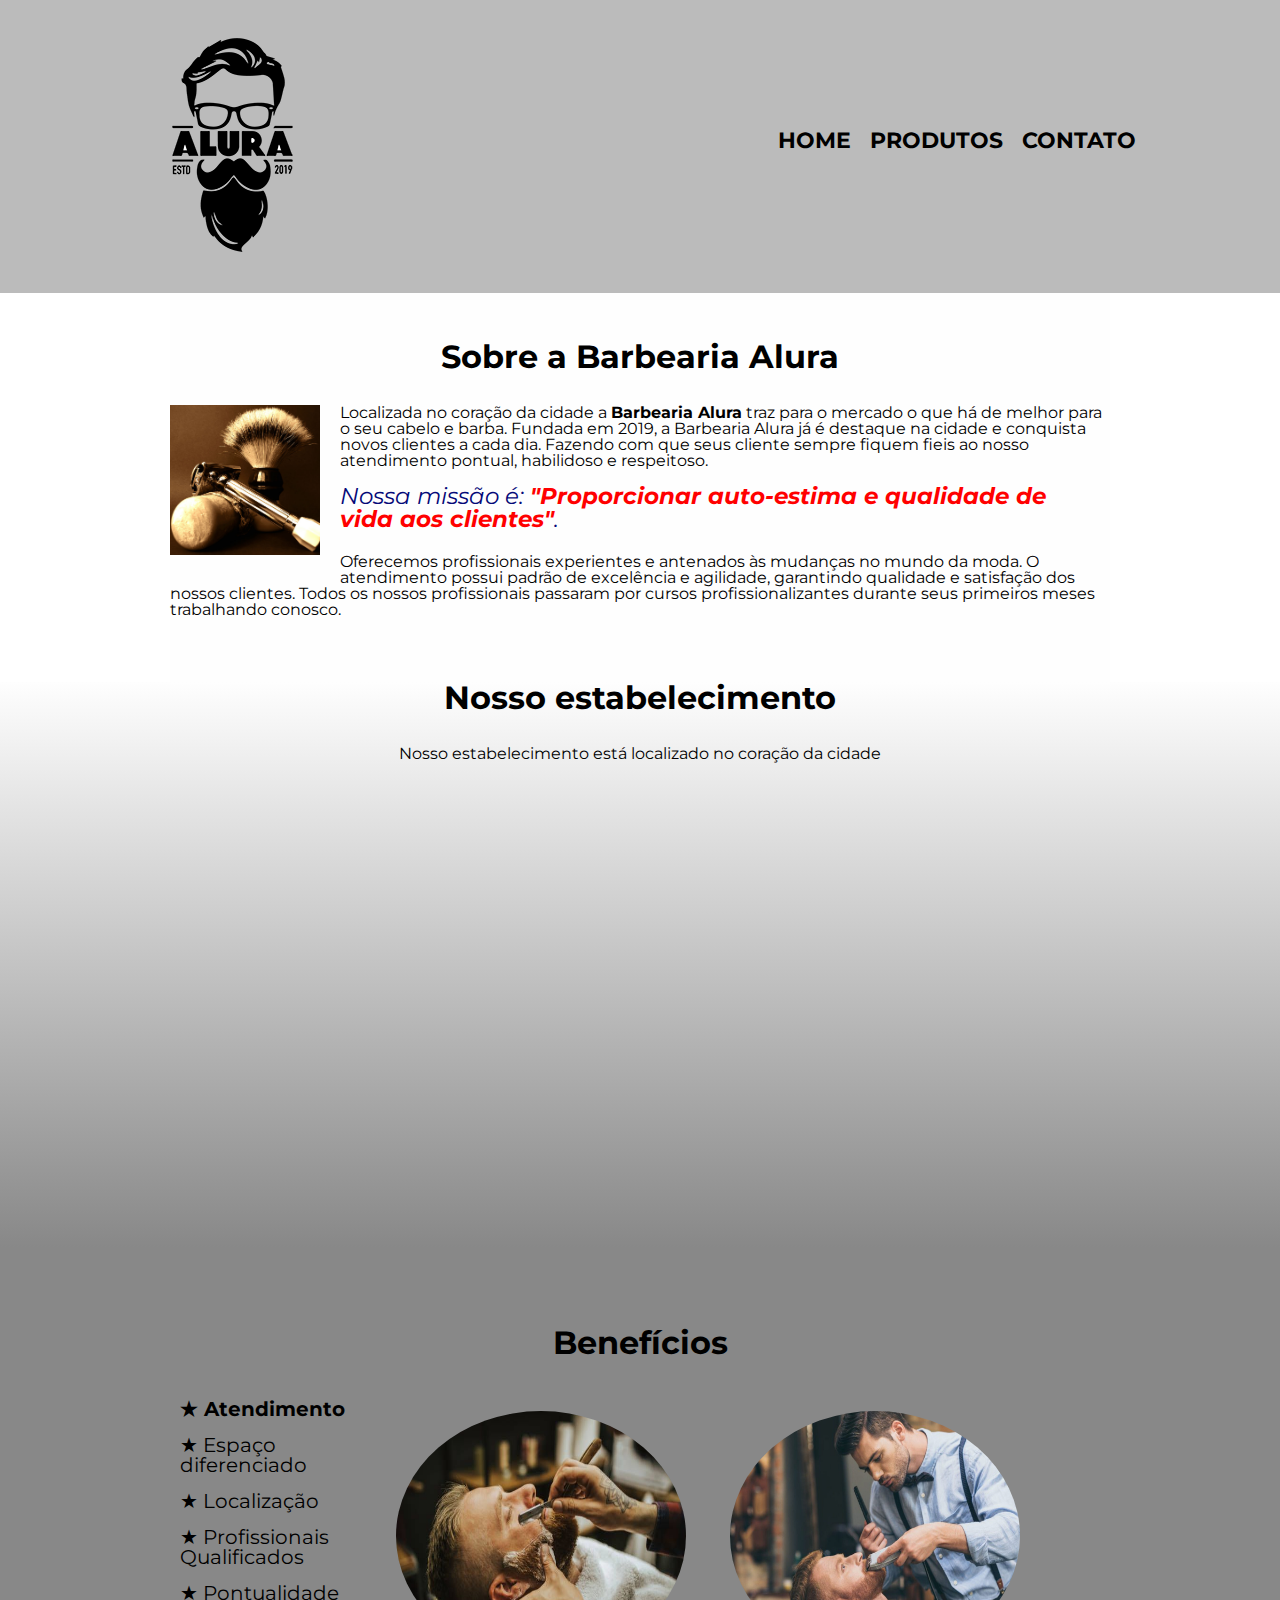
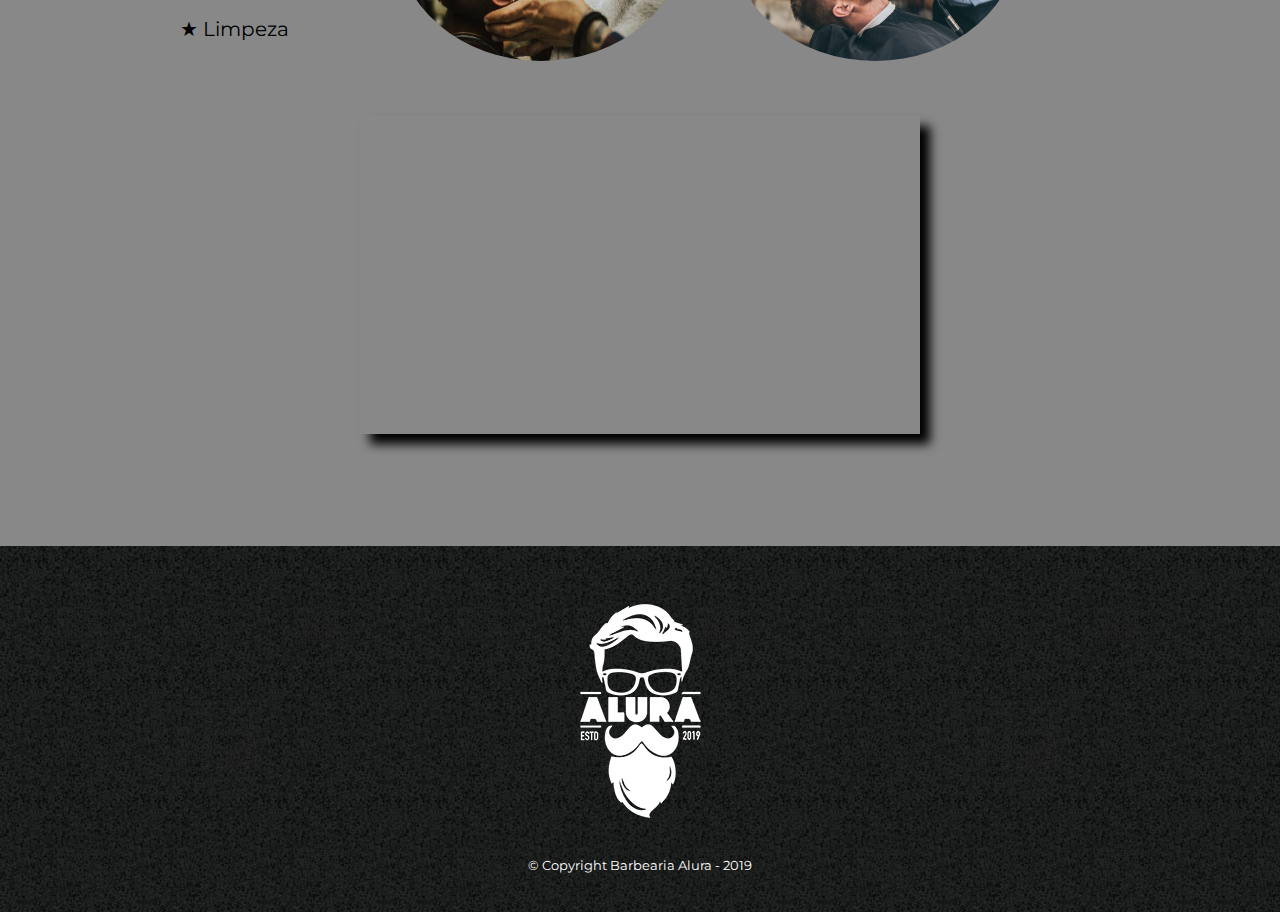
<file: index.html>
<!DOCTYPE html>
<html lang="pt-br">
    <head>
        <meta charset="UTF-8">
        <meta name="viewport" content="width=device-width" >
        <title>Barbearia - Alura</title>

        <link rel="stylesheet" href="/src/reset.css">
        <link rel="stylesheet" href="/src/style.css">
        <link rel="stylesheet" href="https://fonts.googleapis.com/css?family=Montserrat">
    </head>

    <body>
        <header>
            <div class="caixa">
                <h1><img src="/assets/logo.png"></h1>
                <nav>
                    <ul class="navegacao">
                        <li><a href="index.html">Home</a></li>
                        <li><a href="produtos.html">Produtos</a></li>
                        <li><a href="contatos.html">Contato</a></li>
                    </ul>
                </nav>
            </div>
        </header>

        <main>
            <section class="principal">
                <h2 class="titulo-principal">Sobre a Barbearia Alura</h2>

                <img class="utensilios" src="/assets/utensilios.jpg" alt="Utensilios de um barbeiro">

                <p>Localizada no coração da cidade a <strong>Barbearia Alura</strong> traz para o mercado o que há de melhor para o seu cabelo e barba. Fundada em 2019, a Barbearia Alura já é destaque na cidade e conquista novos clientes a cada dia. Fazendo com que seus cliente sempre fiquem fieis ao nosso atendimento pontual, habilidoso e respeitoso.</p>
                <p id="missao"><em>Nossa missão é: <strong>"Proporcionar auto-estima e qualidade de vida aos clientes"</strong>.</em></p>
                <p>Oferecemos profissionais experientes e antenados às mudanças no mundo da moda. O atendimento possui padrão de excelência e agilidade, garantindo qualidade e satisfação dos nossos clientes. Todos os nossos profissionais passaram por cursos profissionalizantes durante seus primeiros meses trabalhando conosco.</p>
            </section>
            
            <section class="mapa">
                <h3 class="titulo-principal">Nosso estabelecimento</h3>
                <p>Nosso estabelecimento está localizado no coração da cidade</p>
                
                <div class="mapa-conteudo">
                    <iframe src="https://www.google.com/maps/embed?pb=!1m18!1m12!1m3!1d3657.106693512031!2d-46.65390548438624!3d-23.56461126759883!2m3!1f0!2f0!3f0!3m2!1i1024!2i768!4f13.1!3m3!1m2!1s0x94ce59541c6c79c3%3A0x36b90a85f0f8cb33!2sGrupo%20Alura!5e0!3m2!1spt-BR!2sbr!4v1662761093068!5m2!1spt-BR!2sbr" width="100%" height="450" style="border:0;" allowfullscreen="" loading="lazy" referrerpolicy="no-referrer-when-downgrade"></iframe>
                </div>
            </section>

            <section class="beneficios">    
                <h3 class="titulo-principal">Benefícios</h3>

                <div class="conteudo-beneficios">
                    <ul class="lista-beneficios"> 
                        <li class="itens">Atendimento</li>
                        <li class="itens">Espaço diferenciado</li>
                        <li class="itens">Localização</li>
                        <li class="itens">Profissionais Qualificados</li>
                        <li class="itens">Pontualidade</li>
                        <li class="itens">Limpeza</li>
                    </ul>
                    <img id="cortando" src="/assets/beneficios.jpg">
                    <img id="cortando" src="/assets/corte.jpg">
                </div>
                <div class="video">
                    <iframe width="100%" height="315" src="https://www.youtube.com/embed/hJMj-a-Jdcs" title="YouTube video player" frameborder="0" allow="accelerometer; autoplay; clipboard-write; encrypted-media; gyroscope; picture-in-picture" allowfullscreen></iframe>
                </div>
            </section>
        </main>

        <footer>
            <img src="/assets/logo-branco.png">
            <p class="copyright">&copy; Copyright Barbearia Alura - 2019</p>
        </footer> 

    </body>
</html>
</file>
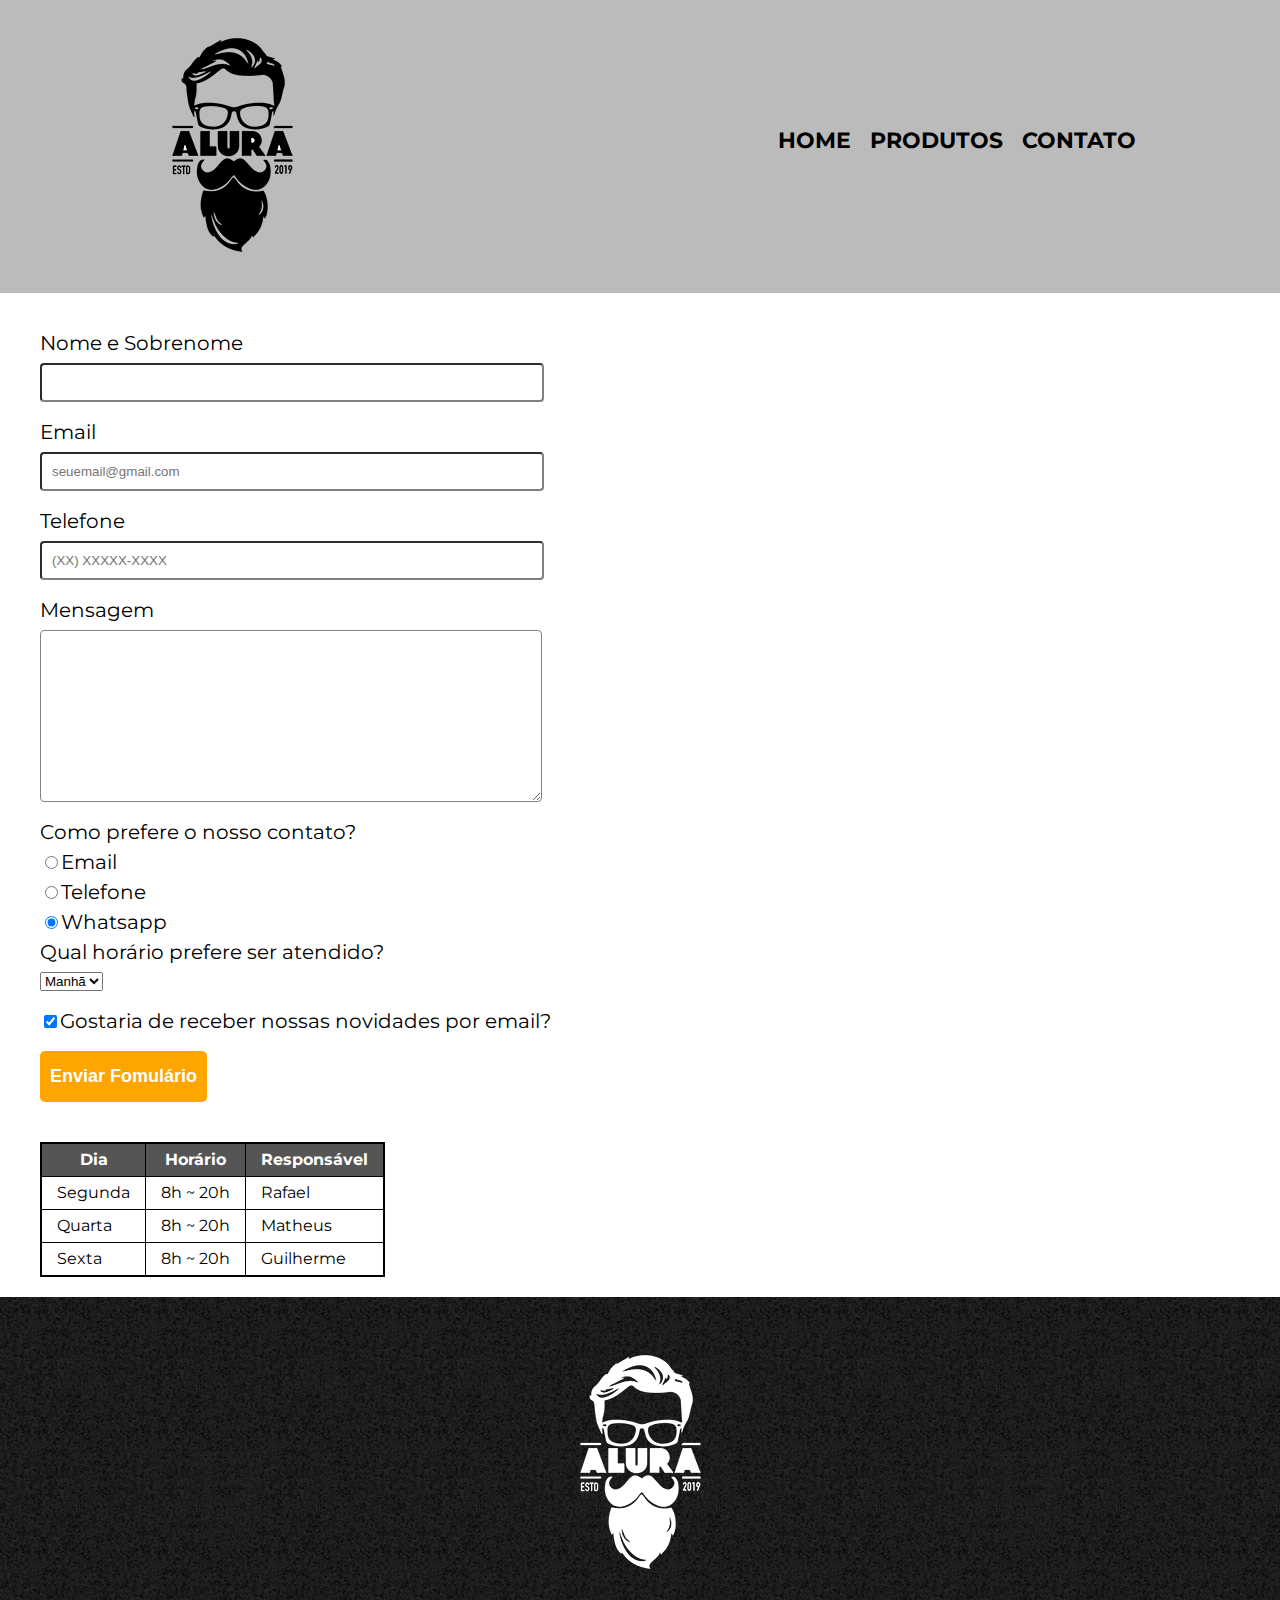
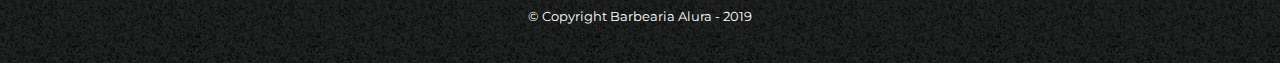
<file: contatos.html>
<!DOCTYPE html>
<html lang="pt-br">
    <head>
        <meta charset="UTF-8">
        <title>Contato - Alura</title>
        <meta name="viewport" content="width=device-width" >
        <link rel="stylesheet" href="/src/reset.css">
        <link rel="stylesheet" href="/src/contatos.css">
        <link rel="stylesheet" href="https://fonts.googleapis.com/css?family=Montserrat">
    </head>
    <body>
        <header>
            <div class="caixa">
                <h1><img src="/assets/logo.png" alt="Logo da Barbearia Alura"></h1>
                <nav>
                    <ul class="navegacao">
                        <li><a href="index.html">Home</a></li>
                        <li><a href="produtos.html">Produtos</a></li>
                        <li><a href="contatos.html">Contato</a></li>
                    </ul>
                </nav>
            </div>
        </header>
    <main>
        <form>
            <label for="nomesobrenome">Nome e Sobrenome</label>
            <input type="nomesobrenome" id="nomesobrenome" class="input-padrao">

            
            <label for="email">Email</label>
            <input type="email" id="email" class="input-padrao" required placeholder="seuemail@gmail.com">

            <label for="telefone">Telefone</label>
            <input type="number" id="telefone" class="input-padrao" min="1" max="11" required placeholder="(XX) XXXXX-XXXX")>
            
            <label for="mensagem">Mensagem</label>
            <textarea cols="70" rows="10" id="mensagem" maxlength="280" class="input-padrao"></textarea required>

            <fieldset>
                <legend>Como prefere o nosso contato?</legend>
                <label for="radio-email"><input type="radio" name="contato" value="email" id="radio-email">Email</label>
                
                <label for="radio-telefone"><input type="radio" name="contato" value="telefone" id="radio-telefone">Telefone</label>
                
                <label for="radio-whatsapp"><input type="radio" name="contato" value="whatsapp" checked id="radio-whatsapp">Whatsapp</label>
            </fieldset>

            <fieldset>
                <legend>Qual horário prefere ser atendido?</legend>
                <select>
                    <option>Manhã</option>
                    <option>Tarde</option>
                    <option>Noite</option>
                </select>
            </fieldset>
            
            <label class="checkbox" ><input type="checkbox" checked>Gostaria de receber nossas novidades por email?</label>

            <input type="submit" value="Enviar Fomulário" class="enviar">
        </form>

        <table>
            <thead>
                <tr>
                    <th>Dia</th>
                    <th>Horário</th>
                    <th>Responsável</th>
                </tr>
            </thead>
            <tbody>
                <tr>
                    <td>Segunda</td>
                    <td>8h ~ 20h</td>
                    <td>Rafael</td>
                </tr>
                <tr>                
                    <td>Quarta</td>
                    <td>8h ~ 20h</td>
                    <td>Matheus</td>
                </tr>
                <tr>                
                    <td>Sexta</td>
                    <td>8h ~ 20h</td>
                    <td>Guilherme</td>
                </tr>
            </tbody>
        </table>

    </main>
    <footer>
        <img src="/assets/logo-branco.png" alt="Logo da Barbearia Alura">
        <p class="copyright">&copy; Copyright Barbearia Alura - 2019</p>
    </footer> 
    </body>
</html>
</file>
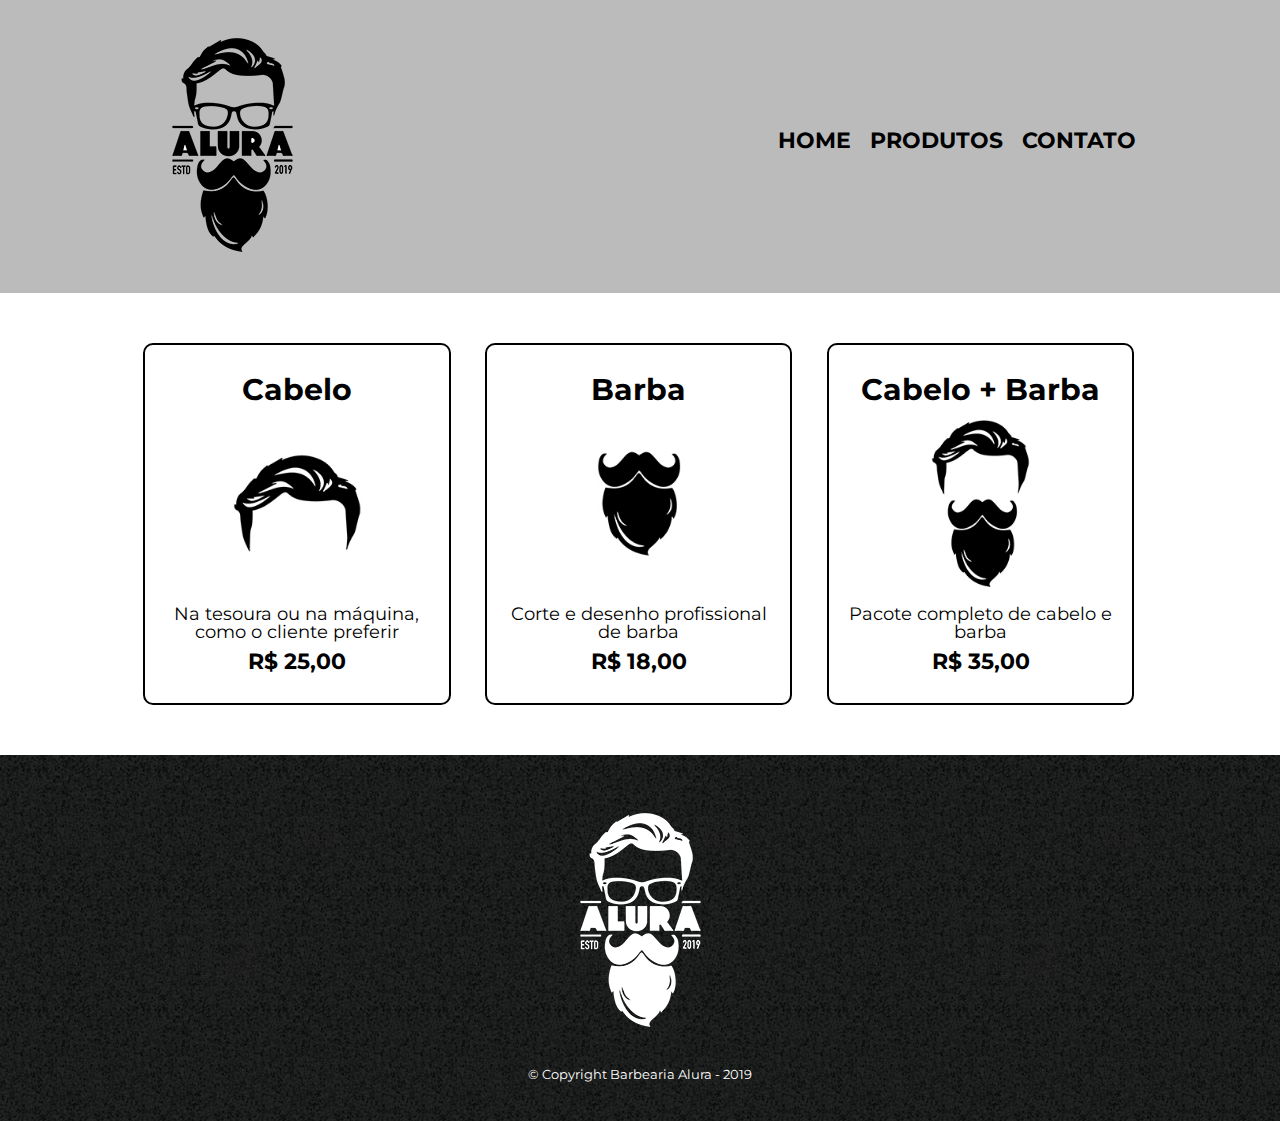
<file: produtos.html>
<!DOCTYPE html>
<html lang="en">
    <head>
        <meta charset="UTF-8">
        <meta name="viewport" content="width=device-width" >
        <title>Produtos - Barbearia Alura</title>
        <link rel="stylesheet" href="/src/reset.css">
        <link rel="stylesheet" href="/src/produtos.css">
        <link rel="stylesheet" href="https://fonts.googleapis.com/css?family=Montserrat">
    </head>
    <body>
        <header>
            <div class="caixa">
                <h1><img src="/assets/logo.png"></h1>
                <nav>
                    <ul class="navegacao">
                        <li><a href="index.html">Home</a></li>
                        <li><a href="produtos.html">Produtos</a></li>
                        <li><a href="contatos.html">Contato</a></li>
                    </ul>
                </nav>
            </div>
        </header>
    <main>
            <ul class="produtos">
                <li>
                    <h2>Cabelo</h2>
                    <img class="imagem" src="/assets/cabelo.jpg" alt="Desenho de cabelo">
                    <p class="produto-descricao">Na tesoura ou na máquina, como o cliente preferir</p>
                    <p class="produto-preco">R$ 25,00</p>
                </li>
                <li>
                    <h2>Barba</h2>
                    <img class="imagem" src="assets/barba.jpg" alt="Desenho de cabelo">
                    <p class="produto-descricao">Corte e desenho profissional de barba</p>
                    <p class="produto-preco">R$ 18,00</p>
                </li>
                <li>
                    <h2>Cabelo + Barba</h2>
                    <img class="imagem" src="/assets/cabelo+barba.jpg" alt="Desenho de cabelo">
                    <p class="produto-descricao">Pacote completo de cabelo e barba</p>
                    <p class="produto-preco">R$ 35,00</p>
                </li>
            </ul>
    </main>
    <footer>
        <img src="/assets/logo-branco.png">
        <p class="copyright">&copy; Copyright Barbearia Alura - 2019</p>
    </footer> 
    </body>
</html>
</file>
<file: src/style.css>
.titulo-principal{
    text-align: center;
    font-size: 2em;
    margin: 0 0 1em;
    clear:left;
    font-weight: bold;
}

.principal{
    padding: 3em 0;
    background: #FEFEFE;
    width: 940px;
    margin: 0 auto;
}

.principal p{
    margin: 0 0 1em;
}
.principal strong{
    font-weight: bold;
}
.principal em{
    font-style: italic;
}
.utensilios{
    width: 150px;
    float: left;
    margin: 0 20px 20px 0px;
}

#missao{
    font-size: 23px;
    margin: 0px 10px 1em;
    color: #050978;
}
em strong{
    color: #FF0000;
}
.itens{
    font-size: 20px;
    padding: 8px;
    margin-left: 2px;
    transition: 1s all;
    cursor:default;
}

.itens:hover{
    transform: scale(1.2);
}

.itens:before{
    content: "★ ";
}

.itens:first-child{
    font-weight: bold;
}

.mapa{ 
    background: linear-gradient(#FEFEFE,#888888);
}
.mapa-conteudo {
	width: 940px;
	margin: 0 auto;
}
.mapa p{
	margin: 0 0 2em;
	text-align: center;
}
.beneficios{
    background: #888888;
    padding: 5em 0;

}
.conteudo-beneficios{
	width: 940px;
	margin: 0 auto;
}

.lista-beneficios{
    display: inline-block;
    vertical-align: top;
    width: 20%;
    margin-right: 14px;
}
#cortando{
    align-items: right;
    width: 290px;
    height: 250px;
    padding: 20px;
    border-radius: 50%;
    transition: 0.5s all;  
    
}
#cortando:hover{
    transform: scale(1.1);
}
body{
    font-family: "Montserrat", sans-serif;
}
header {
    background: #BBBBBB;
    padding: 20px;
}
.caixa{
    position: relative;
    width: 80%;
    margin: 0 auto;
}
nav{
    position: absolute;
    top: 110px;
    right: 0;
}
nav li{
    display: inline;
    margin: 0 0 0 15px; 
}
nav a{
    text-transform: uppercase;
    color:#000000;
    font-weight: bold;
    font-size: 22px;
    text-decoration: none;
}
nav a:hover{
    color:#C78C19;
    text-decoration: underline;
    transition: 0.1s all; 
}
footer{
    text-align: center;
    background: url("/assets/bg.jpg");
    padding: 40px 0px;
}
.copyright{
    color: #FFFFFF;
    font-size: 13px;
    margin: 20px 0 0;
}
.video{
    width: 560px;
    margin: 2em auto;
    transition: 0.5s all;
    box-shadow: 10px 10px 10px;
}
.video:hover{
    transform: scale(1.1);
}


@media screen and (max-width: 480px){
    .principal, .conteudo-beneficios, .mapa-conteudo{
        width: 95%;
    }
    .caixa{
        width: 100%;
    }
    .video{
        width: 90%;
    }
    .mapa-conteudo{
        width: 90%;
    }
    h1{
        text-align: center;
    }
    nav{
        position: static;
    }
    .lista-beneficios, #cortando{
        width: 85%;
    }
}
</file>
<file: src/contatos.css>
body{
    font-family: "Montserrat", sans-serif;
}
header {
    background: #BBBBBB;
    padding: 20px;
}
.caixa{
    position: relative;
    width: 80%;
    margin: 0 auto;
}
nav{
    position: absolute;
    top: 110px;
    right: 0;
}
nav li{
    display: inline;
    margin: 0 0 0 15px; 
}
nav a{
    text-transform: uppercase;
    color:#000000;
    font-weight: bold;
    font-size: 22px;
    text-decoration: none;
}
nav a:hover{
    color:#C78C19;
    text-decoration: underline;
    transition: 0.1s all; 
}
main{
    margin: 0px 40px;

}

form{
    margin: 40px 0;
}
form label, form legend{
    display:block;
    font-size: 20px;
    margin: 0 0 10px;
    
}
.input-padrao{
    display:block;
    margin: 0 0 20px;
    padding: 10px 10px;
    width: 40%;
    border-radius: 0.3em;
    opacity: 1;
    border-color: gray;
}
.checkbox{
    margin: 20px 0;
}
.enviar{
    
    padding: 15px 10px;
    background: orange;
    color: white;
    font-weight: bold;
    font-size: 18px;
    border: none;
    border-radius: 5px;
    transition: 1s all;
    cursor: pointer;
}
.enviar:hover{
    background: darkorange;
    transform: scale(1.1);
}
table{
    margin: 20px 0px 20px;
    border: 2px solid #000000;
}
thead{
    background: #555555;
    color: white;
    font-weight: bold;
    
}

td, th{
    border: 1px solid;
    padding: 8px 15px;
    border: 1.5px solid #000000;
}
footer{
    text-align: center;
    background: url("/assets/bg.jpg");
    padding: 40px 0px;
}
.copyright{
    color: #FFFFFF;
    font-size: 13px;
    margin: 20px 0 0;
}


@media screen and (max-width: 480px){
    .caixa{
        width: 100%;
    }
    nav{
        position: static;
    }
    h1{
        text-align: center;
    }
    .input-padrao{
        width: 90%;
    }
    .enviar{
        margin-left: 100px;
        font-size: 13px;
    }
    .enviar:hover{
        background: darkorange;
        transform: scale(1.2);
    }
    table{
        width: 100%;
    }
}
</file>
<file: src/produtos.css>
body{
    font-family: "Montserrat", sans-serif;
}

header {
    background: #BBBBBB;
    padding: 20px;
}
.caixa{
    position: relative;
    width: 80%;
    margin: 0 auto;
}
nav{
    position: absolute;
    top: 110px;
    right: 0;
}

nav li{
    display: inline;
    margin: 0 0 0 15px ; 
}

nav a{
    text-transform: uppercase;
    color:#000000;
    font-weight: bold;
    font-size: 22px;
    text-decoration: none;
}

nav a:hover{
    color:#C78C19;
    text-decoration: underline;
    transition: 0.1s all; 
}

.imagem{
    width: 75%;
    transition: 0.4s all; 
}

.imagem:hover{
    width: 80%;
    animation: pulsante 3s linear infinite;
    transition: 0.4s all; 
    
}

@keyframes pulsante{
    0%{
        transform: scale(0.8);
        opacity: 1;
    }
    25%{
        transform: scale(1);
        opacity: 0.8;
    }
    50%{
        transform: scale(0.8);
        opacity: 1;
    }
    75%{
        transform: scale(1);
        opacity: 0.8;
    }
    100%{
        transform: scale(0.8);
        opacity: 1;
    }

}

.produtos{
    width: 80%;
    margin: 0 auto;
    padding: 50px 0;
}

.produtos li{
    display: inline-block;
    text-align: center;
    width: 30%;
    vertical-align: top;
    margin: 0 1.5%;
    padding: 30px 20px;
    box-sizing: border-box;
    border: 2px solid #000000;
    border-radius: 10px;
}
.produtos li:hover{
   border-color: #C78C19;
   transition: 0.4s all; 
}

.produtos li:hover h2{ 
    border-color: #C78C19;
    transition: 0.4s all; 
    font-size: 35px;
 }

.produtos li:active{
    border-color: #088c19;
 }

.produtos h2{
    font-size: 30px;
    font-weight: bold;
}
.produto-descricao{
    font-size: 18px;
}
.produto-preco{
    font-weight: bold;
    font-size: 22px;
    margin: 10px 0 0;
}
footer{
    text-align: center;
    background: url("/assets/bg.jpg");
    padding: 40px 0px;
}
.copyright{
    color: #FFFFFF;
    font-size: 13px;
    margin: 20px 0 0;
}

@media screen and (max-width: 480px){
    .produtos{
        width: auto;
        width: 95%;
    }
    .caixa{
        width: 100%;
    }
    nav{
        position: static;
    }
    h1{
        text-align: center;
    }
    .imagem{
        width: 80%;
    }
    .produtos li{
        margin: 10px 10px;
        width: 95%;

    }
}
</file>
